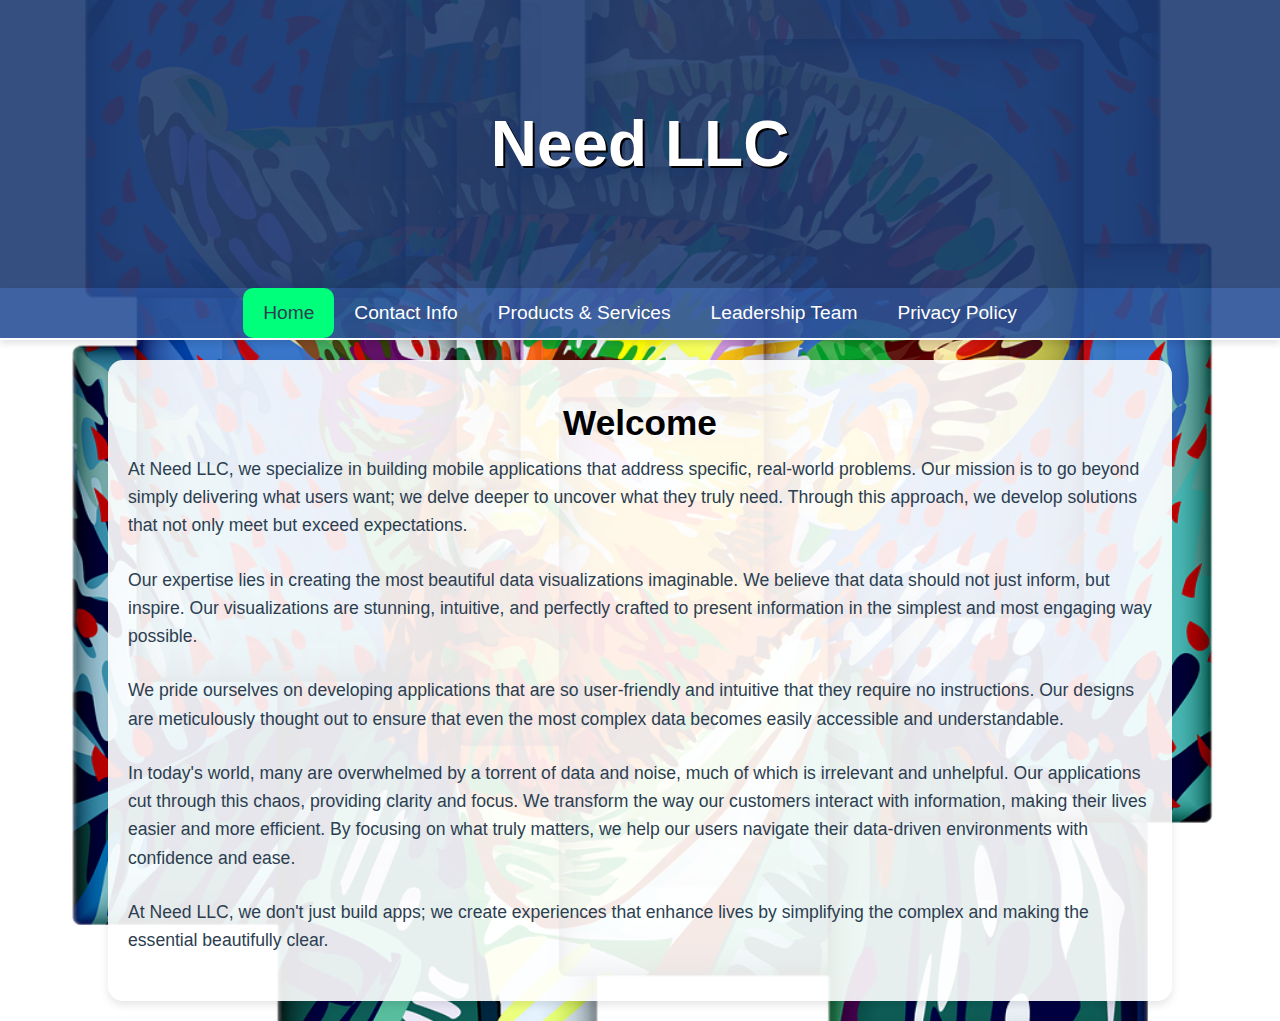
<file: index.html>
<!DOCTYPE html>
<html lang="en">
<head>
    <meta charset="UTF-8">
    <meta name="viewport" content="width=device-width, initial-scale=1.0">
    <title>Need LLC</title>
    <link rel="stylesheet" href="styles.css">
</head>
<body>
    <header>
        <h1>Need LLC</h1>
    </header>
    <nav>
        <a href="index.html" class="active">Home</a>
        <a href="contact.html">Contact Info</a>
        <a href="products.html">Products & Services</a>
        <a href="leadership.html">Leadership Team</a>
        <a href="privacy.html">Privacy Policy</a>
    </nav>
    <div class="tab-content">
        <h2>Welcome</h2>
        <p>At Need LLC, we specialize in building mobile applications that address specific, real-world problems. Our mission is to go beyond simply delivering what users want; we delve deeper to uncover what they truly need. Through this approach, we develop solutions that not only meet but exceed expectations.</p>
        <p>Our expertise lies in creating the most beautiful data visualizations imaginable. We believe that data should not just inform, but inspire. Our visualizations are stunning, intuitive, and perfectly crafted to present information in the simplest and most engaging way possible.</p>
        <p>We pride ourselves on developing applications that are so user-friendly and intuitive that they require no instructions. Our designs are meticulously thought out to ensure that even the most complex data becomes easily accessible and understandable.</p>
        <p>In today's world, many are overwhelmed by a torrent of data and noise, much of which is irrelevant and unhelpful. Our applications cut through this chaos, providing clarity and focus. We transform the way our customers interact with information, making their lives easier and more efficient. By focusing on what truly matters, we help our users navigate their data-driven environments with confidence and ease.</p>
        <p>At Need LLC, we don't just build apps; we create experiences that enhance lives by simplifying the complex and making the essential beautifully clear.</p>
    </div>
</body>
</html>
</file>
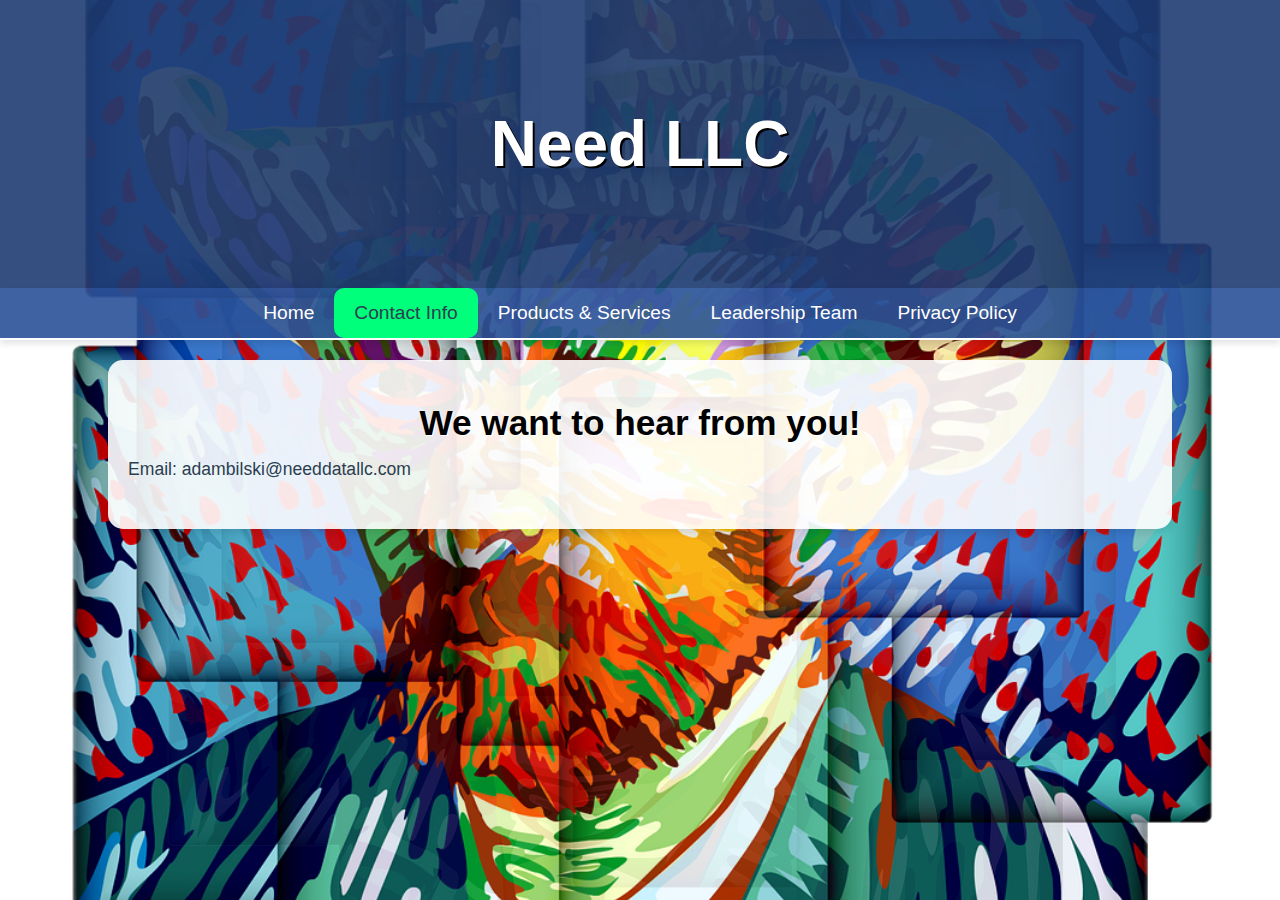
<file: contact.html>
<!DOCTYPE html>
<html lang="en">
<head>
    <meta charset="UTF-8">
    <meta name="viewport" content="width=device-width, initial-scale=1.0">
    <title>Contact Info - Need LLC</title>
    <link rel="stylesheet" href="styles.css">
</head>
<body>
    <header>
        <h1>Need LLC</h1>
    </header>
    <nav>
        <a href="index.html">Home</a>
        <a href="contact.html" class="active">Contact Info</a>
        <a href="products.html">Products & Services</a>
        <a href="leadership.html">Leadership Team</a>
        <a href="privacy.html">Privacy Policy</a>
    </nav>
    <div class="tab-content">
        <h2>We want to hear from you!</h2>
        <p>Email: adambilski@needdatallc.com</p>
    </div>
</body>
</html>
</file>
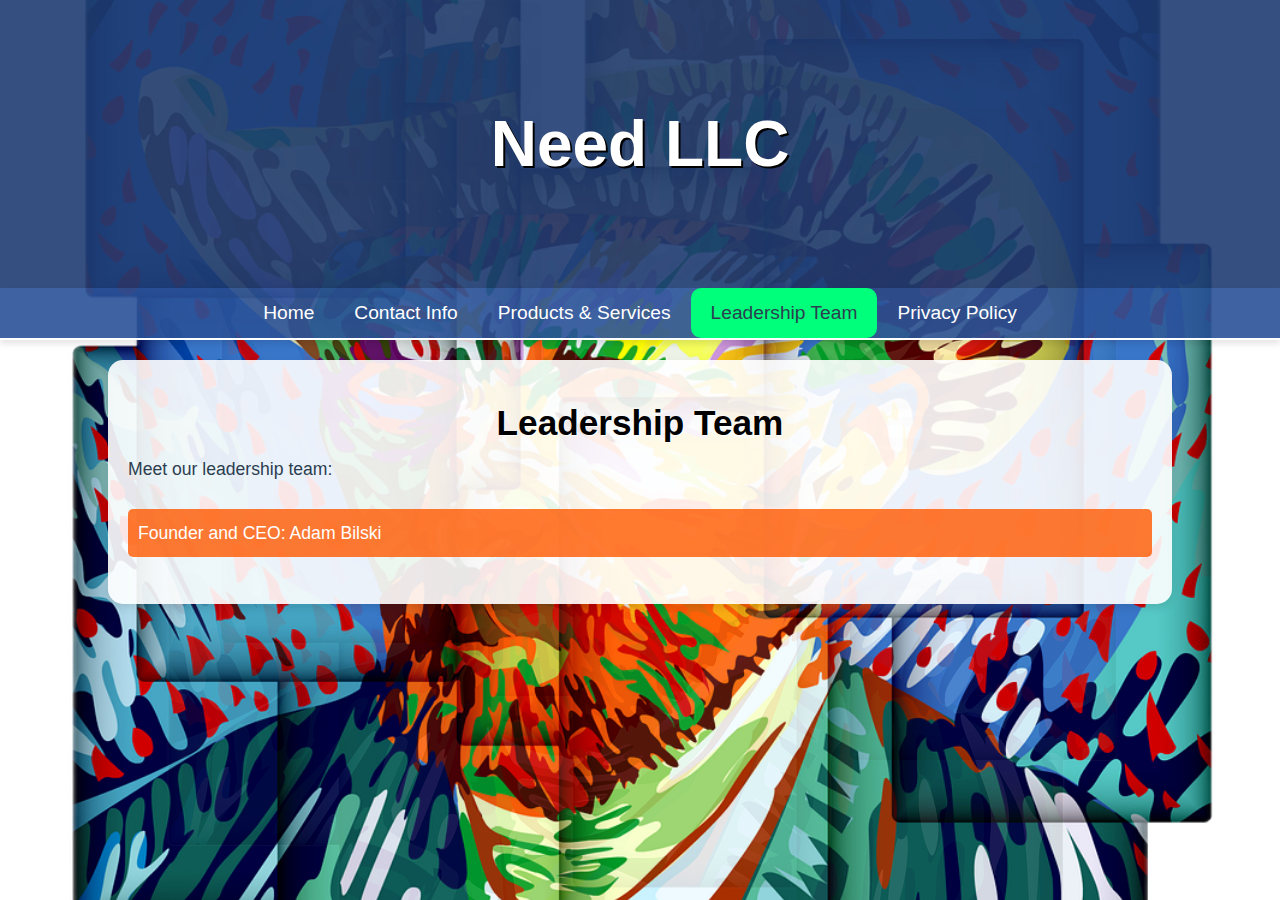
<file: leadership.html>
<!DOCTYPE html>
<html lang="en">
<head>
    <meta charset="UTF-8">
    <meta name="viewport" content="width=device-width, initial-scale=1.0">
    <title>Leadership Team - Need LLC</title>
    <link rel="stylesheet" href="styles.css">
</head>
<body>
    <header>
        <h1>Need LLC</h1>
    </header>
    <nav>
        <a href="index.html">Home</a>
        <a href="contact.html">Contact Info</a>
        <a href="products.html">Products & Services</a>
        <a href="leadership.html" class="active">Leadership Team</a>
        <a href="privacy.html">Privacy Policy</a>
    </nav>
    <div class="tab-content">
        <h2>Leadership Team</h2>
        <p>Meet our leadership team:</p>
        <ul>
            <li>Founder and CEO: Adam Bilski</li>
        </ul>
    </div>
</body>
</html>
</file>
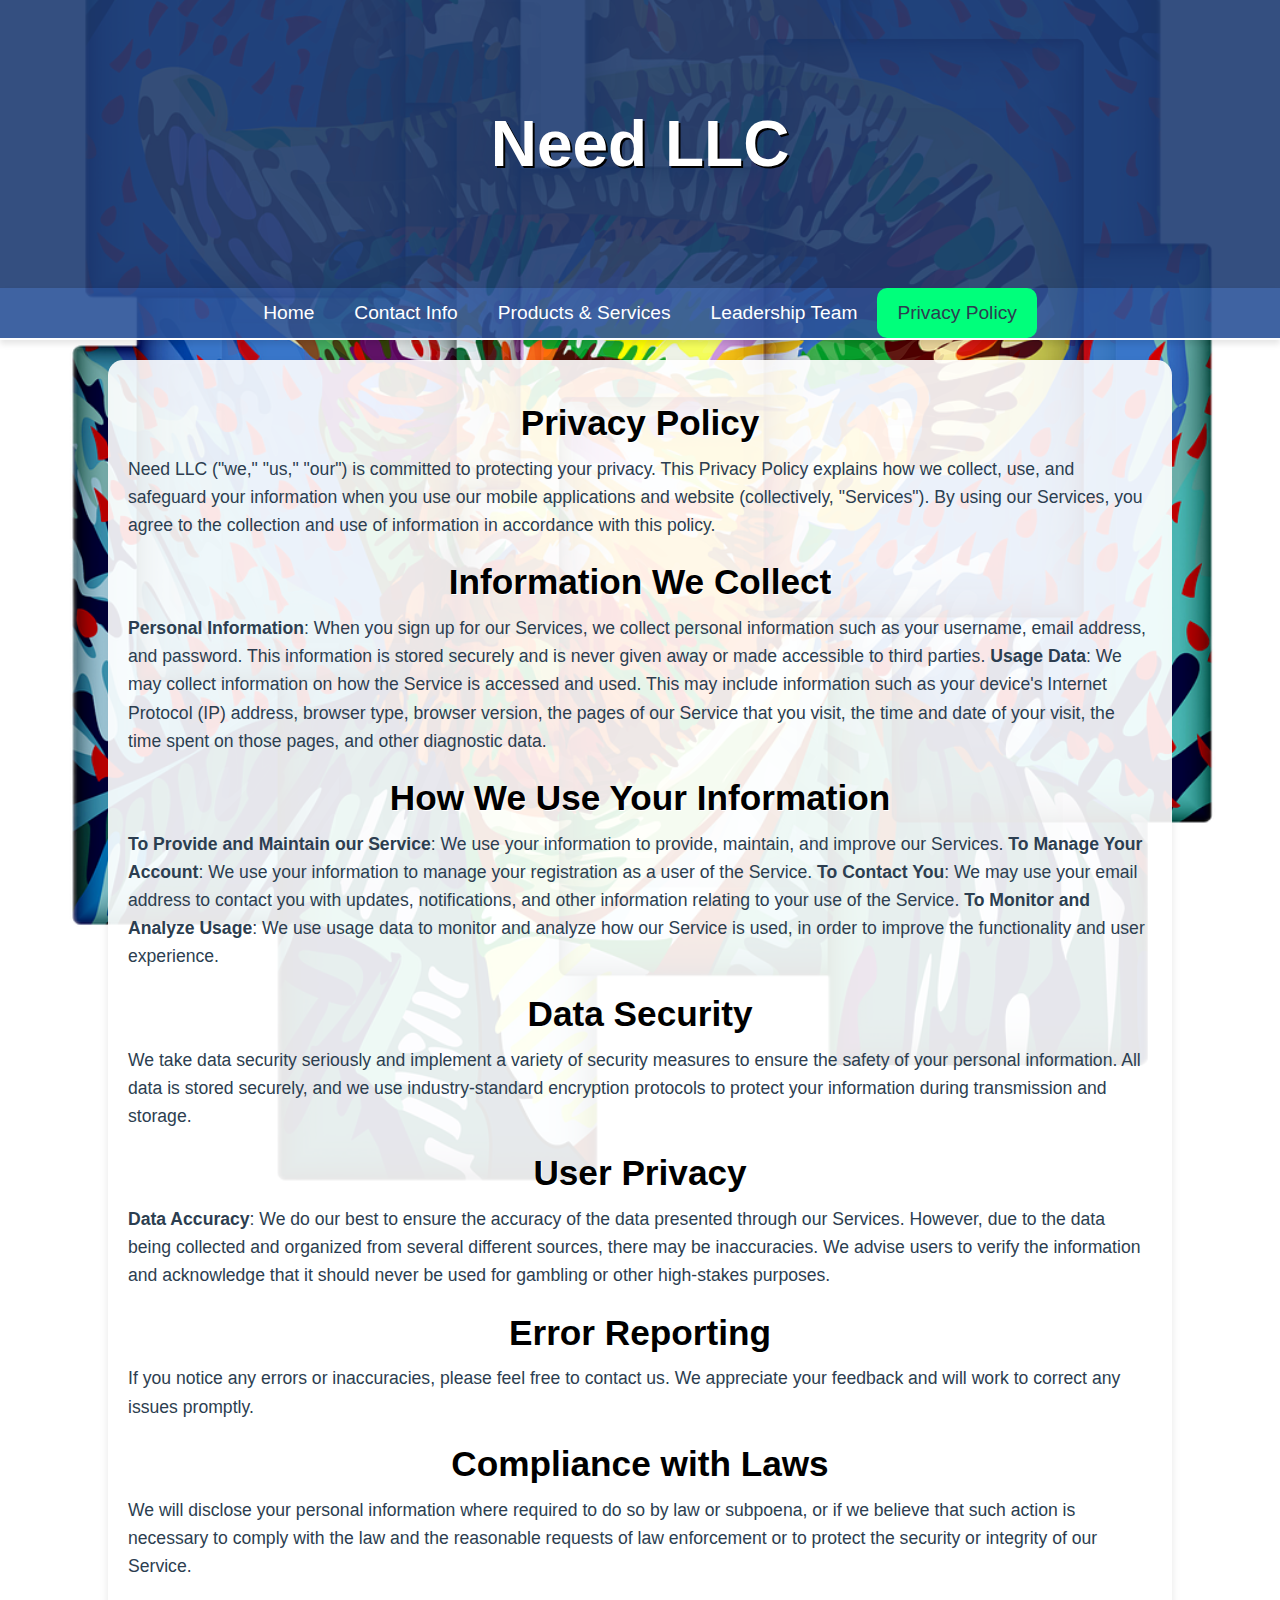
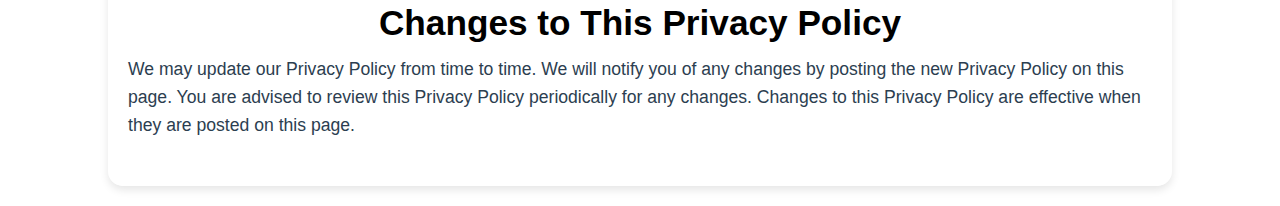
<file: privacy.html>
<!DOCTYPE html>
<html lang="en">
<head>
    <meta charset="UTF-8">
    <meta name="viewport" content="width=device-width, initial-scale=1.0">
    <title>Privacy Policy - Need LLC</title>
    <link rel="stylesheet" href="styles.css">
</head>
<body>
    <header>
        <h1>Need LLC</h1>
    </header>
    <nav>
        <a href="index.html">Home</a>
        <a href="contact.html">Contact Info</a>
        <a href="products.html">Products & Services</a>
        <a href="leadership.html">Leadership Team</a>
        <a href="privacy.html" class="active">Privacy Policy</a>
    </nav>
    <div class="tab-content">
        <h2>Privacy Policy</h2>
        <!-- <ul>
            <li>Need Golf Privacy Policy</li>
        </ul> -->
        
            <p>Need LLC ("we," "us," "our") is committed to protecting your privacy. This Privacy Policy explains how we collect, use, and safeguard your information when you use our mobile applications and website (collectively, "Services"). By using our Services, you agree to the collection and use of information in accordance with this policy.</p>
        
            <h2>Information We Collect</h2>
            <p>
                <strong>Personal Information</strong>: When you sign up for our Services, we collect personal information such as your username, email address, and password. This information is stored securely and is never given away or made accessible to third parties.
                <strong>Usage Data</strong>: We may collect information on how the Service is accessed and used. This may include information such as your device's Internet Protocol (IP) address, browser type, browser version, the pages of our Service that you visit, the time and date of your visit, the time spent on those pages, and other diagnostic data.
            </p>
        
            <h2>How We Use Your Information</h2>
            <p>
                <strong>To Provide and Maintain our Service</strong>: We use your information to provide, maintain, and improve our Services.
                <strong>To Manage Your Account</strong>: We use your information to manage your registration as a user of the Service.
                <strong>To Contact You</strong>: We may use your email address to contact you with updates, notifications, and other information relating to your use of the Service.
                <strong>To Monitor and Analyze Usage</strong>: We use usage data to monitor and analyze how our Service is used, in order to improve the functionality and user experience.
            </p>
        
            <h2>Data Security</h2>
            <p>We take data security seriously and implement a variety of security measures to ensure the safety of your personal information. All data is stored securely, and we use industry-standard encryption protocols to protect your information during transmission and storage.</p>
        
            <h2>User Privacy</h2>
            <p>
                <!-- <strong>Favorites</strong>: The user's saved favorites are only accessible to that user and no one else. -->
                <strong>Data Accuracy</strong>: We do our best to ensure the accuracy of the data presented through our Services. However, due to the data being collected and organized from several different sources, there may be inaccuracies. We advise users to verify the information and acknowledge that it should never be used for gambling or other high-stakes purposes.
            </p>
        
            <h2>Error Reporting</h2>
            <p>If you notice any errors or inaccuracies, please feel free to contact us. We appreciate your feedback and will work to correct any issues promptly.</p>
        
            <h2>Compliance with Laws</h2>
            <p>We will disclose your personal information where required to do so by law or subpoena, or if we believe that such action is necessary to comply with the law and the reasonable requests of law enforcement or to protect the security or integrity of our Service.</p>
        
            <h2>Changes to This Privacy Policy</h2>
            <p>We may update our Privacy Policy from time to time. We will notify you of any changes by posting the new Privacy Policy on this page. You are advised to review this Privacy Policy periodically for any changes. Changes to this Privacy Policy are effective when they are posted on this page.</p>
    </div>
</body>
</html>
</file>
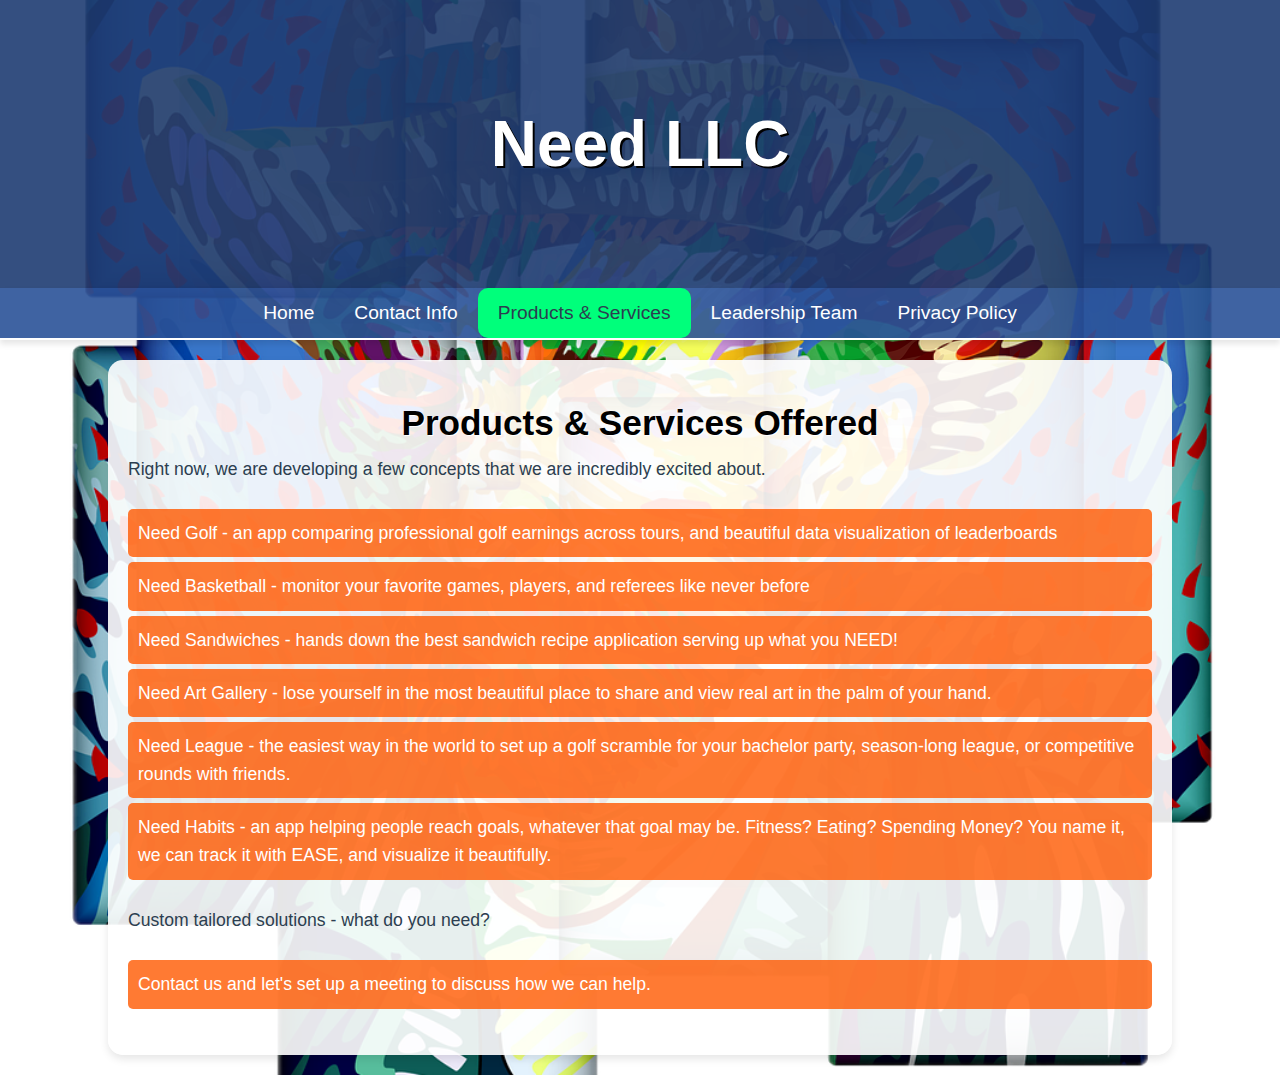
<file: products.html>
<!DOCTYPE html>
<html lang="en">
<head>
    <meta charset="UTF-8">
    <meta name="viewport" content="width=device-width, initial-scale=1.0">
    <title>Products & Services - Need LLC</title>
    <link rel="stylesheet" href="styles.css">
</head>
<body>
    <header>
        <h1>Need LLC</h1>
    </header>
    <nav>
        <a href="index.html">Home</a>
        <a href="contact.html">Contact Info</a>
        <a href="products.html" class="active">Products & Services</a>
        <a href="leadership.html">Leadership Team</a>
        <a href="privacy.html">Privacy Policy</a>
    </nav>
    <div class="tab-content">
        <h2>Products & Services Offered</h2>
        <p>Right now, we are developing a few concepts that we are incredibly excited about.</p>
        <ul>
            <li>Need Golf - an app comparing professional golf earnings across tours, and beautiful data visualization of leaderboards</li>
            <li>Need Basketball - monitor your favorite games, players, and referees like never before</li>
            <li>Need Sandwiches - hands down the best sandwich recipe application serving up what you NEED!</li>
            <li>Need Art Gallery - lose yourself in the most beautiful place to share and view real art in the palm of your hand.</li>
            <li>Need League - the easiest way in the world to set up a golf scramble for your bachelor party, season-long league, or competitive rounds with friends.</li>
            <li>Need Habits - an app helping people reach goals, whatever that goal may be. Fitness? Eating? Spending Money? You name it, we can track it with EASE, and visualize it beautifully.</li>
        </ul>
        <p>Custom tailored solutions - what do you need?</p>
        <ul>
            <li>Contact us and let's set up a meeting to discuss how we can help.</li>
        </ul>
    </div>
</body>
</html>
</file>
<file: styles.css>
/* General Styles */
body {
    font-family: 'Trebuchet MS', sans-serif;
    margin: 0;
    padding: 0;
    background: linear-gradient(to right, #1e3c72, #2a5298); /* Deep blue gradient background */
    color: #2C3E50; /* Dark color for text */
    background-image: url('art-7387627_1280.png'); /* Swirling starry background */
    background-size: cover;
    background-attachment: fixed;
    background-repeat: no-repeat;
    background-position: center;
}

header {
    background: rgba(30, 60, 114, 0.9); /* Semi-transparent deep blue */
    color: white;
    text-align: center;
    padding: 2em 0;
    font-size: 2em;
    text-shadow: 2px 2px #000000;
}

nav {
    display: flex;
    justify-content: center;
    background: rgba(42, 82, 152, 0.9); /* Semi-transparent blue */
    border-bottom: 2px solid #ffffff;
    box-shadow: 0 4px 6px rgba(0, 0, 0, 0.1);
    flex-wrap: wrap; /* Allows tabs to wrap on smaller screens */
}

nav a {
    color: white;
    padding: 14px 20px;
    text-decoration: none;
    text-align: center;
    font-size: 1.2em;
    transition: background-color 0.3s, color 0.3s;
}

nav a:hover {
    background-color: #ffd900; /* Gold */
    color: #2C3E50;
    border-radius: 10px;
}

nav a.active {
    background-color: #00ff7b; /* Gold */
    color: #2C3E50;
    border-radius: 10px;
}

.tab-content {
    padding: 20px;
    background-color: rgba(255, 255, 255, 0.902); /* Semi-transparent white */
    color: #2C3E50; /* Dark color for text */
    margin: 20px auto;
    border-radius: 15px;
    box-shadow: 0 4px 8px rgba(0, 0, 0, 0.1);
    max-width: 80%;
    line-height: 1.6em;
    font-size: 1.1em;
}

h2 {
    color: black; /* Correcting typo in original styles */
    text-align: center;
    font-size: 2em;
    margin-bottom: 0.5em;
    text-shadow: 1px 1px #ffffff;
}

p, ul {
    margin-bottom: 1.5em;
}

ul {
    list-style-type: none;
    padding-left: 0;
}

ul li {
    background: rgba(255, 89, 0, 0.8); /* Semi-transparent orange */
    color: white;
    padding: 10px;
    margin-bottom: 5px;
    border-radius: 5px;
    transition: transform 0.2s;
}

ul li:hover {
    transform: scale(1.05);
}

/* Swirling Patterns */
body::before {
    content: '';
    position: absolute;
    top: 0;
    left: 0;
    width: 100%;
    height: 100%;
    background: url('art-7387627_1280.png') no-repeat center center;
    opacity: 0.1; /* Light overlay to add a touch of swirling patterns */
    z-index: -1;
}

/* Responsive Design */
@media only screen and (max-width: 600px) {
    h2 {
        font-size: 1.8em; /* Adjusting heading size for smaller screens */
    }
    .tab-content {
        max-width: 90%; /* Adjusting content width for smaller screens */
        font-size: 1em; /* Adjusting font size for smaller screens */
    }
    nav {
        flex-direction: column; /* Stack tabs vertically on smaller screens */
        align-items: center; /* Center align tabs in vertical mode */
    }
    nav a {
        margin-bottom: 10px; /* Add space between vertically stacked tabs */
    }
}
</file>
